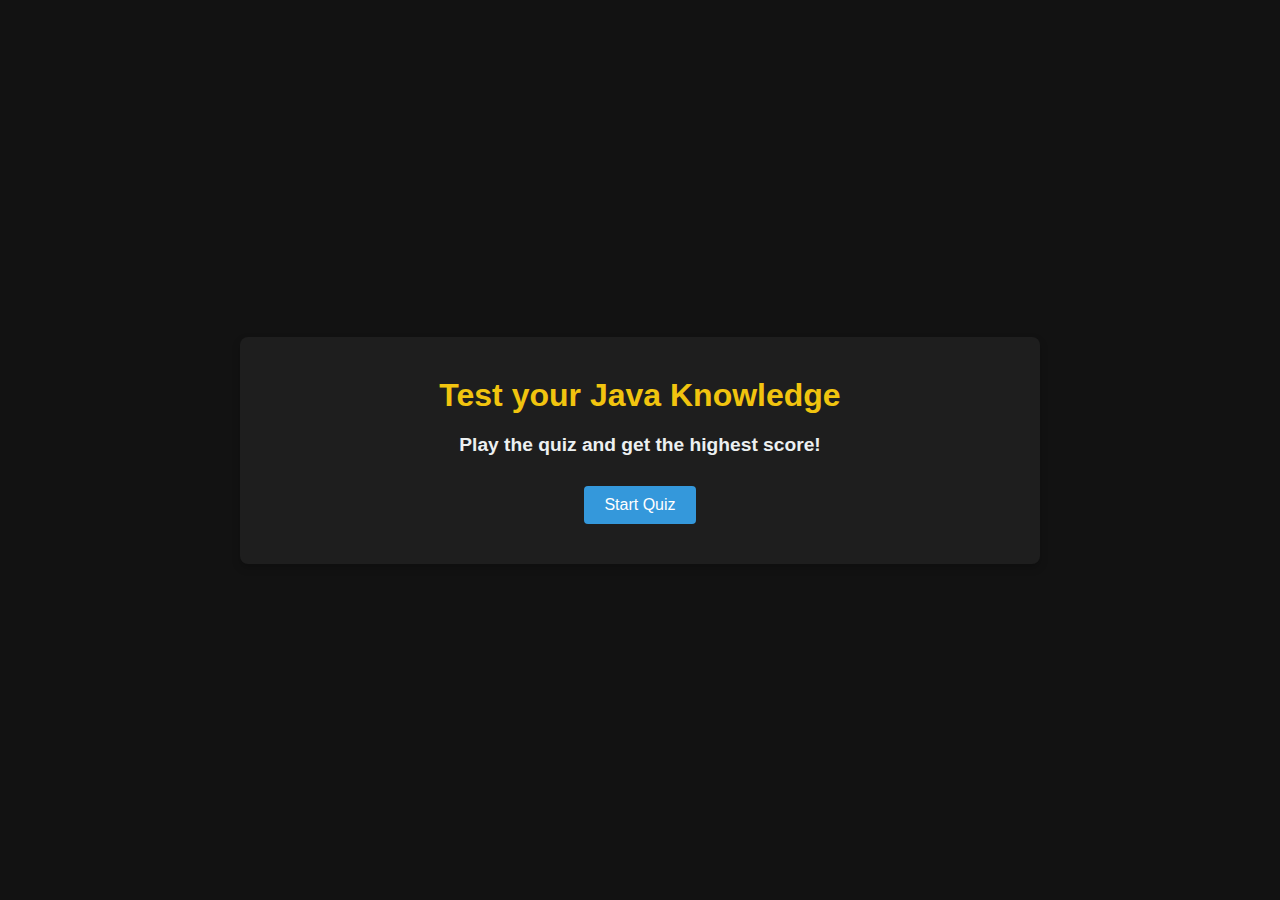
<file: Quiz/index.html>
<!DOCTYPE html>
<html lang="en">

<head>
    <meta charset="UTF-8">
    <meta name="viewport" content="width=device-width, initial-scale=1.0">
    <title>Java Quiz</title>
    <link rel="stylesheet" href="style.css">
</head>

<body>
    <div class="container">
        <h1 class="heading">Test your Java Knowledge</h1>
        <h3 class="heading2">Play the quiz and get the highest score!</h3>
        <div class="start-Button-container"><button class="start" onclick=" startQuiz()">Start Quiz</button>
        </div>
        <div class="quiz-container">
        </div>
    </div>
    <script src="script.js"></script>
</body>

</html>
</file>
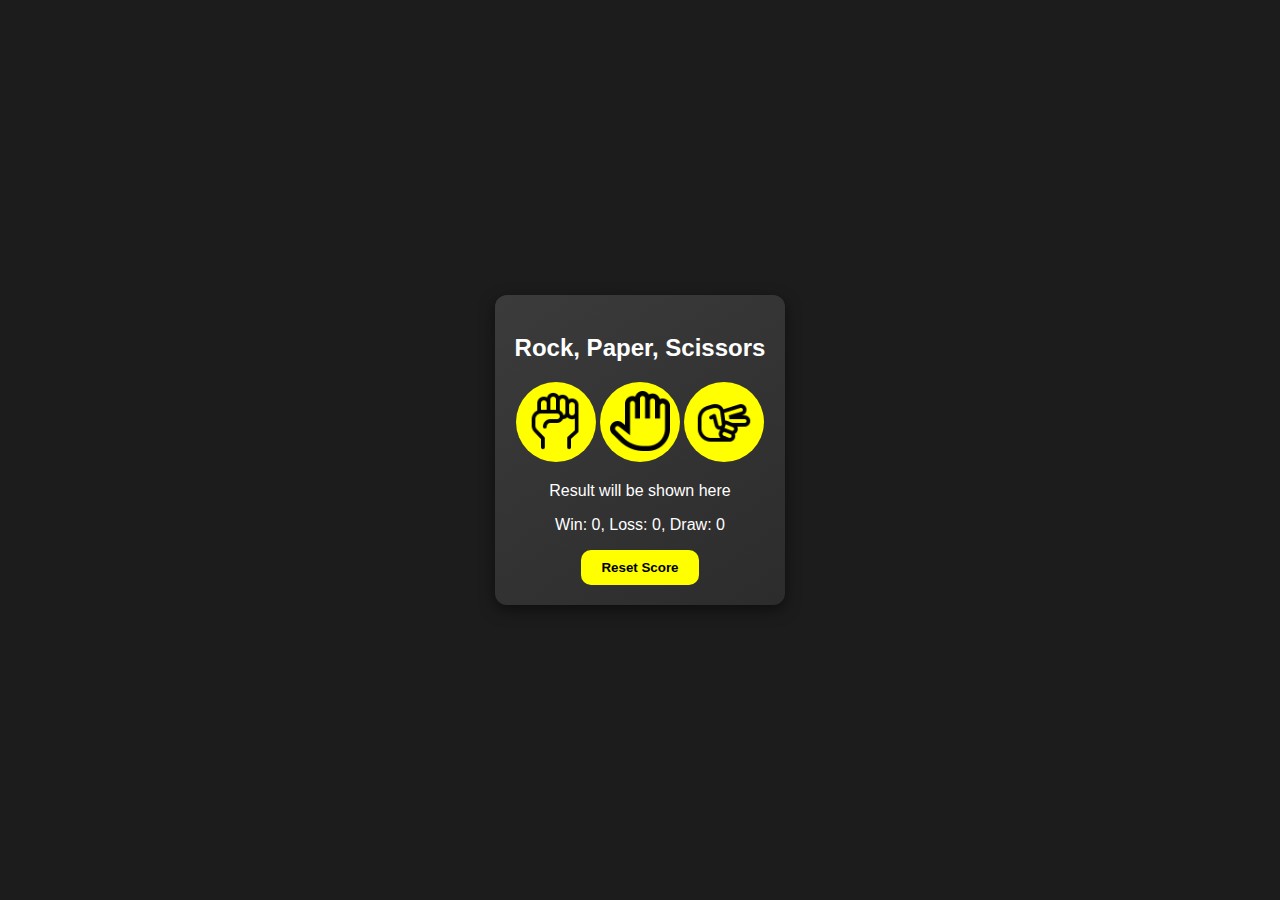
<file: Rock Paper Scissor/index.html>
<!DOCTYPE html>
<html lang="en">

<head>
    <meta charset="UTF-8">
    <meta name="viewport" content="width=device-width, initial-scale=1.0">
    <title>Rock Paper Scissor</title>
    <link rel="stylesheet" href="style.css">
</head>

<body>
    <div class="container">
        <h2>Rock, Paper, Scissors</h2>
        <div class="game-buttons">
            <button id="rock" class="btn" onclick="status('rock')">
                <img src="./imgs/rock.png" alt="Rock">
            </button>
            <button id="paper" class="btn" onclick="status('paper')">
                <img src="./imgs/paper.png" alt="Paper">
            </button>
            <button id="scissor" class="btn" onclick="status('scissor')">
                <img src="./imgs/scissor.png" alt="Scissor">
            </button>
        </div>

        <p class="result">Result will be shown here</p>
        <p class="score">Win: 0, Loss: 0, Draw: 0</p>
        <button class="reset" onclick="resetGame()"><b>Reset Score</b></button>
    </div>
    <script src="script.js"></script>
</body>

</html>
</file>
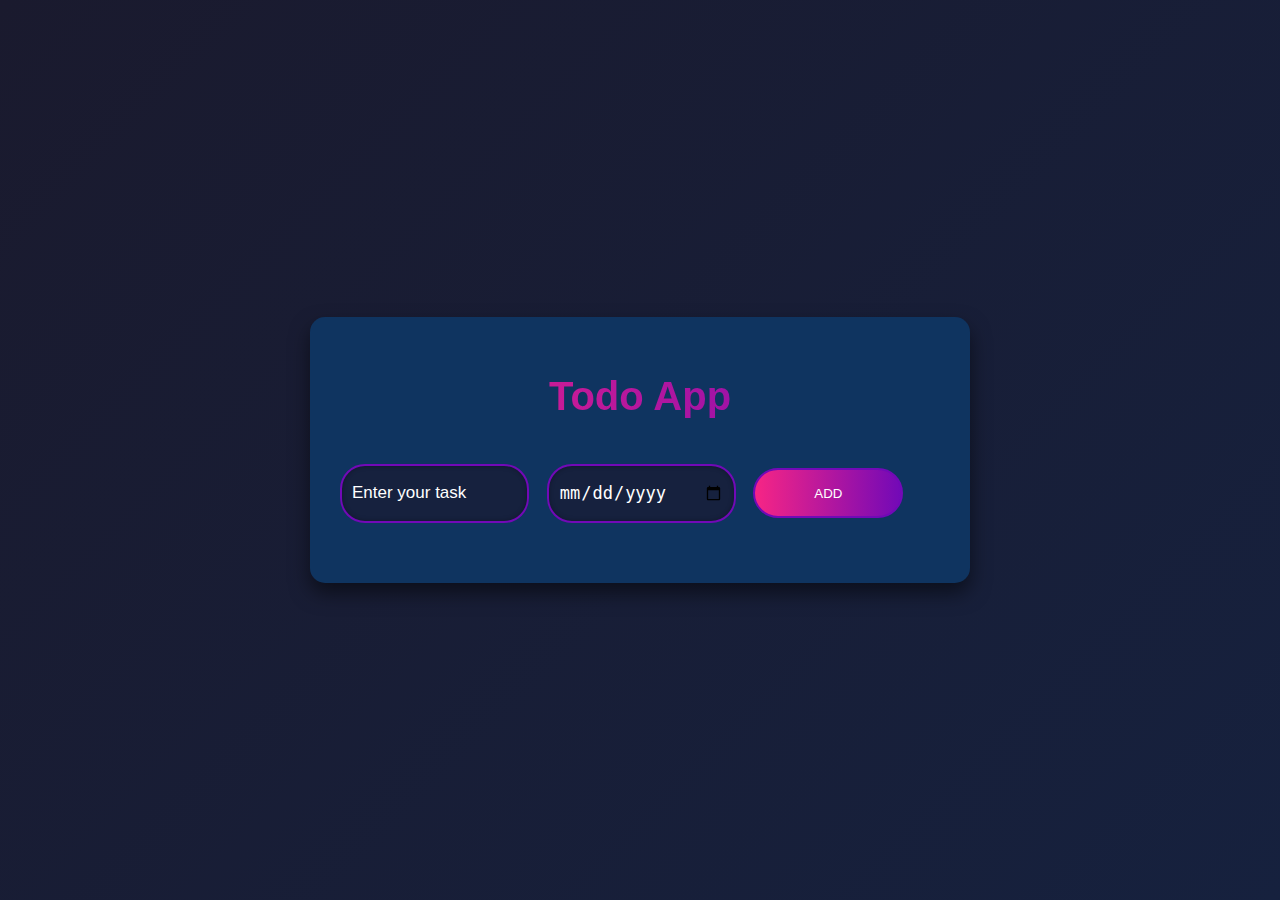
<file: ToDoList/index.html>
<!DOCTYPE html>
<html lang="en">
<head>
    <meta charset="UTF-8">
    <meta name="viewport" content="width=device-width, initial-scale=1.0">
    <title>Todo App</title>
    <link rel="stylesheet" href="todo.css">
</head>
<body>
    <div id="main-container">
        <h1 class="todo-heading">Todo App</h1>
        <div class="container">
            <input type="text" id="input-Text" placeholder="Enter your task">
            <input type="date" id="input-Date" placeholder="Select the Date">
            <button id="add-btn" class="btn" onclick="userInput();">ADD</button>
        </div>
        <div class="item-container"></div>
    </div>
    <script src="todo.js"></script>
</body>
</html>
</file>
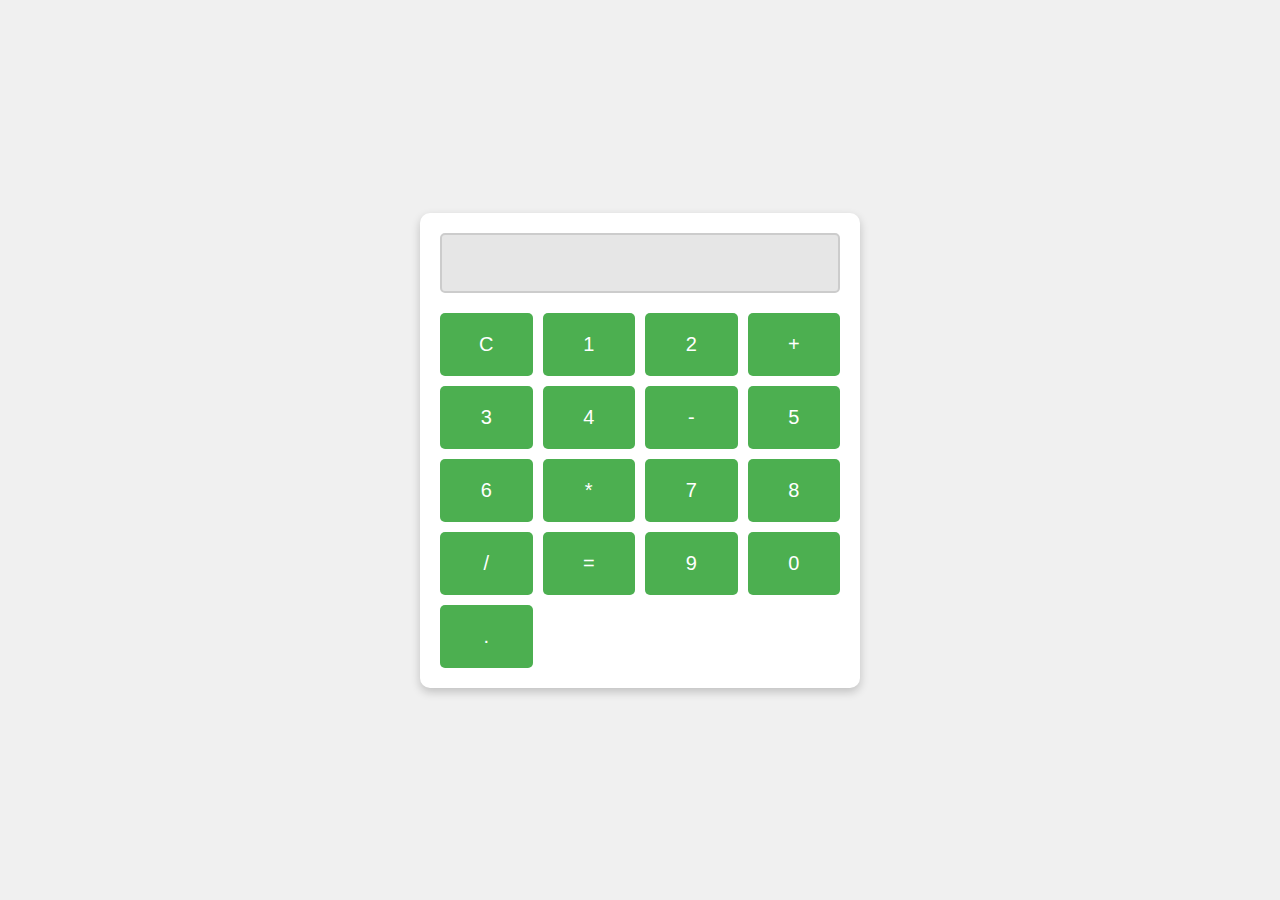
<file: calculator/calci.html>
<!DOCTYPE html>
<html lang="en">

<head>
    <meta charset="UTF-8">
    <meta name="viewport" content="width=device-width, initial-scale=1.0">
    <title>Calculator</title>
    <link rel="stylesheet" href="calci.css">
</head>

<body>
    <div id="container">
        <input type="text" id="text" readonly>
        <div id="buttons">
            <button class="btn" id="btn1" onclick="clearDisplay()">C</button>
            <button class="btn" id="btn2" onclick="appendToDisplay('1')">1</button>
            <button class="btn" id="btn3" onclick="appendToDisplay('2')">2</button>
            <button class="btn" id="btn4" onclick="appendToDisplay('+')">+</button>
            <button class="btn" id="btn5" onclick="appendToDisplay('3')">3</button>
            <button class="btn" id="btn6" onclick="appendToDisplay('4')">4</button>
            <button class="btn" id="btn7" onclick="appendToDisplay('-')">-</button>
            <button class="btn" id="btn8" onclick="appendToDisplay('5')">5</button>
            <button class="btn" id="btn9" onclick="appendToDisplay('6')">6</button>
            <button class="btn" id="btn10" onclick="appendToDisplay('*')">*</button>
            <button class="btn" id="btn11" onclick="appendToDisplay('7')">7</button>
            <button class="btn" id="btn12" onclick="appendToDisplay('8')">8</button>
            <button class="btn" id="btn13" onclick="appendToDisplay('/')">/</button>
            <button class="btn" id="btn14" onclick="calculateResult()">=</button>
            <button class="btn" id="btn15" onclick="appendToDisplay('9')">9</button>
            <button class="btn" id="btn16" onclick="appendToDisplay('0')">0</button>
            <button class="btn" id="btn17" onclick="appendToDisplay('.')">.</button>
        </div>
    </div>
    <script src="calci.js"></script>
</body>

</html>
</file>
<file: Rock Paper Scissor/style.css>
/* General Styles */
body {
    margin: 0;
    padding: 0;
    font-family: 'Arial', sans-serif;
    background-color: #1c1c1c;
    color: white;
    display: flex;
    justify-content: center;
    align-items: center;
    height: 100vh;
    text-align: center;
}

.container {
    max-width: 500px;
    padding: 20px;
    border-radius: 12px;
    background: linear-gradient(145deg, #3b3b3b, #2c2c2c);
    box-shadow: 0 5px 15px rgba(0, 0, 0, 0.5);
}

h2 {
    margin-bottom: 20px;
}

.game-buttons {
    display: flex;
    justify-content: space-around;
    margin-bottom: 20px;
}

.btn {
    height: 80px;
    width: 80px;
    border-radius: 50%;
    background-color: yellow;
    border: none;
    transition: 0.3s;
    cursor: pointer;
}

.btn:hover {
    transform: scale(1.1);
    background-color: rgb(209, 209, 10);
}

img {
    height: 60px;
    width: 60px;
}

.reset {
    cursor: pointer;
    background-color: yellow;
    padding: 10px 20px;
    border-radius: 10px;
    border: none;
    transition: 0.3s;
}

.reset:hover {
    background-color: rgb(209, 209, 10);
}

/* Responsive Design */
@media (max-width: 600px) {
    .btn {
        height: 60px;
        width: 60px;
    }

    img {
        height: 50px;
        width: 50px;
    }
}
</file>
<file: ToDoList/todo.css>
body {
    font-family: 'Arial', sans-serif;
    text-align: center;
    background: linear-gradient(135deg, #1a1a2e, #16213e);
    color: #fff;
    margin: 0;
    padding: 0;
    height: 100vh;
    display: flex;
    justify-content: center;
    align-items: center;
}

#main-container {
    display: flex;
    flex-direction: column;
    padding: 30px;
    max-width: 600px;
    border-radius: 15px;
    background: #0f3460;
    box-shadow: 0px 10px 20px rgba(0, 0, 0, 0.5);
    transition: transform 0.3s ease, box-shadow 0.3s ease;
}


.todo-heading {
    font-size: 2.5em;
    margin-bottom: 20px;
    background: linear-gradient(to right, #f72585, #7209b7);
    -webkit-background-clip: text;
    -webkit-text-fill-color: transparent;
    animation: gradient-animation 3s ease infinite;
}

/* Prevent autofill background change */
input:-webkit-autofill,
input:-webkit-autofill:hover,
input:-webkit-autofill:focus,
input:-webkit-autofill:active {
    -webkit-box-shadow: 0 0 0px 1000px #16213e inset !important;
    -webkit-text-fill-color: #fff !important;
    caret-color: #fff;
}

@keyframes gradient-animation {
    0% {
        background-position: 0%;
    }

    100% {
        background-position: 100%;
    }
}

.container {
    display: grid;
    grid-template-columns: 1fr 1fr 1fr;
    gap: 20px;
    margin-top: 25px;
    justify-content: center;
    text-align: center;
    align-items: center;
}

.item-container {
    display: grid;
    grid-template-columns: 1fr 1fr 1fr;
    gap: 20px;
    margin-top: 30px;
    justify-content: center;
    align-items: center;
    text-align: center;
}

input {
    height: 35px;
    width: 100%;
    max-width: 165px;
    border-radius: 25px;
    font-size: 17px;
    border: 2px solid #7209b7;
    padding: 10px;
    background-color: #16213e;
    color: #fff;
    box-shadow: inset 0px 0px 5px rgba(0, 0, 0, 0.3);
    transition: box-shadow 0.3s ease;
}

input:focus {
    box-shadow: 0px 0px 8px #f72585;
}

input::placeholder {
    color: white;
}

.btn {
    height: 50px;
    width: 100%;
    max-width: 150px;
    border-radius: 30px;
    cursor: pointer;
    border: 2px solid #7209b7;
    background: linear-gradient(to right, #f72585, #7209b7);
    color: white;
    transition: background 0.3s ease, box-shadow 0.3s ease;
}

.btn:hover {
    background: linear-gradient(to right, #7209b7, #f72585);
    box-shadow: 0px 0px 15px rgba(114, 9, 183, 0.6);
}

span {
    font-size: 1em;
    background-color: #16213e;
    padding: 10px;
    border-radius: 8px;
    box-shadow: 0px 2px 4px rgba(0, 0, 0, 0.3);
    transition: transform 0.3s ease;
}

span:hover {
    transform: scale(1.05);
}

/* Media Queries for responsiveness */
@media (max-width: 768px) {

    .container,
    .item-container {
        grid-template-columns: 1fr 1fr 1fr;
    }

    input,
    .btn {
        max-width: 140px;
    }

    .todo-heading {
        font-size: 2em;
    }
}

@media (max-width: 480px) {
    .container {
        grid-template-columns: 1fr;
    }

    .item-container {
        grid-template-columns: 1fr 1fr 1fr;
    }

    input,
    .btn {
        max-width: 100%;
    }

    .todo-heading {
        font-size: 1.5em;
    }
}
</file>
<file: calculator/calci.css>
/* General Styling */
body {
    margin: 0;
    font-family: 'Arial', sans-serif;
    display: flex;
    justify-content: center;
    align-items: center;
    height: 100vh;
    background-color: #f0f0f0;
}

#container {
    width: 400px;
    padding: 20px;
    background-color: #fff;
    box-shadow: 0 4px 10px rgba(0, 0, 0, 0.2);
    border-radius: 10px;
}

input {
    width: calc(100% - 0px);
    /* Adjust to fit padding */
    height: 60px;
    font-size: 24px;
    padding: 10px;
    margin-bottom: 20px;
    border: 2px solid #ccc;
    border-radius: 5px;
    text-align: right;
    background-color: #e6e6e6;
    box-sizing: border-box;
    /* Ensures padding and borders are included in width */
}

#buttons {
    display: grid;
    grid-template-columns: repeat(4, 1fr);
    grid-gap: 10px;
}

button {
    padding: 20px;
    font-size: 20px;
    background-color: #4CAF50;
    color: white;
    border: none;
    border-radius: 5px;
    cursor: pointer;
    transition: background-color 0.3s ease;
}

button:hover {
    background-color: #45a049;
}

button:active {
    background-color: #39843b;
}

/* Responsive Design */
@media (max-width: 768px) {
    #container {
        width: 90vw;
    }

    button {
        font-size: 18px;
        padding: 15px;
    }

    input {
        font-size: 20px;
    }
}
</file>
<file: Quiz/style.css>
/* Reset some default styles */
* {
    margin: 0;
    padding: 0;
    box-sizing: border-box;
}

body {
    font-family: Arial, sans-serif;
    background-color: #121212;
    color: #e0e0e0;
    display: flex;
    justify-content: center;
    align-items: center;
    min-height: 100vh;
    margin: 0;
}

.container {
    width: 90%;
    max-width: 800px;
    background: #1e1e1e;
    border-radius: 8px;
    box-shadow: 0 4px 8px rgba(0, 0, 0, 0.2);
    padding: 20px;
    text-align: center;
}

.heading {
    font-size: 2em;
    color: #f1c40f;
    margin-bottom: 20px;
    margin-top: 20px;
}

.heading2 {
    font-size: 1.2em;
    color: #ecf0f1;
    margin-bottom: 30px;
}

.start-Button-container {
    margin-bottom: 20px;
}

.start {
    background-color: #3498db;
    color: #fff;
    border: none;
    border-radius: 4px;
    padding: 10px 20px;
    font-size: 1em;
    cursor: pointer;
    transition: background-color 0.3s;
}

.start:hover {
    background-color: #2980b9;
}

.quiz-container-style {
    background: #2c3e50;
    border-radius: 8px;
    padding: 30px;
    text-align: left;
    margin-top: 20px;
    /* Added margin-top to separate quiz section */
}

.question {
    font-size: 1.2em;
    margin-bottom: 15px;
    /* Adjusted margin for better spacing */
}

input[type="radio"] {
    margin-right: 10px;
    display: inline-block;
}

label {
    display: inline-block;
    /* Changed to block for better alignment */
    margin-bottom: 10px;
    /* Added margin-bottom for spacing between options */
}

input[type="submit"],
.back-button {
    background-color: #3498db;
    color: #fff;
    border: none;
    border-radius: 4px;
    padding: 8px 18px;
    font-size: 0.8em;
    cursor: pointer;
    margin: 10px 5px;
    transition: background-color 0.3s;
    display: inline-block;
    /* Ensures buttons don't stretch full width */
}

input[type="submit"]:hover,
.back-button:hover {
    background-color: #2980b9;
}

.score-heading {
    margin: 15px;
    font-size: 2.2rem;
}

.thanks-msg {
    margin: 25px;
    font-size: 1.3rem;
}

/* Responsive design */
@media (max-width: 600px) {
    .container {
        width: 100%;
        padding: 10px;
    }

    .heading {
        font-size: 1.5em;
    }

    .heading2 {
        font-size: 1em;
    }

    .start,
    input[type="submit"],
    .back-button {
        width: 100%;
        padding: 15px;
        font-size: 1.2em;
        box-sizing: border-box;
        /* Ensures padding is included in the width */
    }

    .quiz-container-style {
        padding: 10px;
        /* Reduced padding on smaller screens */
    }
}
</file>
